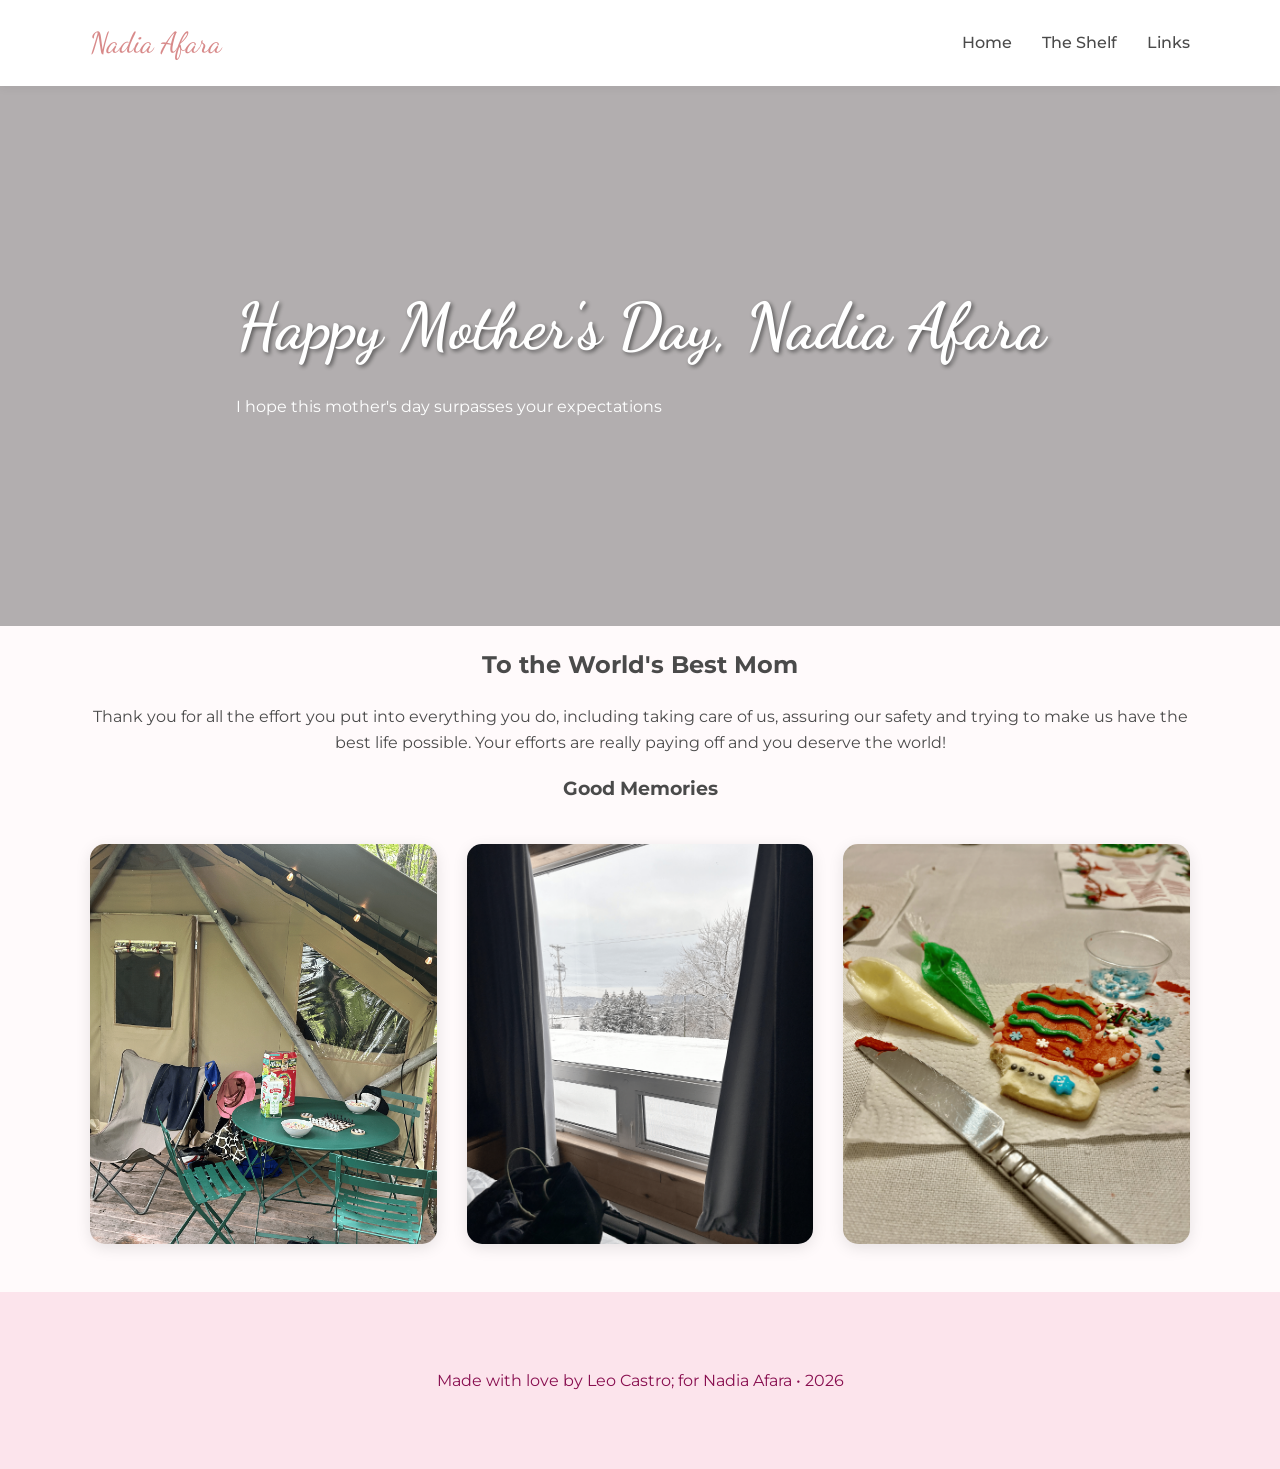
<file: index.html>
<!DOCTYPE html>
<html lang="en">

<head>
    <meta charset="UTF-8">
    <meta name="viewport" content="width=device-width, initial-scale=1.0">
    <title>Mother's day site</title>
    <link rel="stylesheet" href="styling.css">
    <link
        href="https://fonts.googleapis.com/css2?family=Dancing+Script:wght@600&family=Montserrat:wght@300;400&display=swap"
        rel="stylesheet">
</head>

<body>

    <nav class="navbar">
        <div class="nav-container">
            <a href="index.html" class="nav-logo">Nadia Afara</a>
            <ul class="nav-links">
                <li><a href="index.html">Home</a></li>
                <li><a href="the-shelf.html">The Shelf</a></li>
                <li><a href="links.html">Links</a></li>
            </ul>
        </div>
    </nav>
    <main class="fade-in">

        <header class="hero">
            <div class="hero-content">
                <h1>Happy Mother's Day, Nadia Afara</h1>
                <p>I hope this mother's day surpasses your expectations</p>
            </div>
        </header>

        <section class="message-section">
            <div class="container">
                <h2>To the World's Best Mom</h2>
                <p class="personal-note">
                    Thank you for all the effort you put into everything you do, including taking care of us, assuring
                    our safety and trying to make us have the best life possible. Your efforts are really paying off and
                    you deserve the world!
                </p>
            </div>
        </section>

        <section class="gallery">
            <div class="container">
                <h3>Good Memories</h3>
                <div class="photo-grid">
                    <div class="photo-card">
                        <img src="Huttopia.png" alt="Memory 1">
                        <span class="memory-caption">Our trip to Huttopia</span>
                    </div>
                    <div class="photo-card">
                        <img src="Sutton.png" alt="Memory 2">
                        <span class="memory-caption">The sutton hotel</span>
                    </div>
                    <div class="photo-card">
                        <img src="Christmas.png" alt="Memory 3">
                        <span class="memory-caption">Christmas cookies 2025</span>
                    </div>
                </div>
            </div>
        </section>

        <footer>
            <p>Made with love by Leo Castro; for Nadia Afara &bull; 2026</p>
        </footer>

</body>
</main>

</html>
</file>
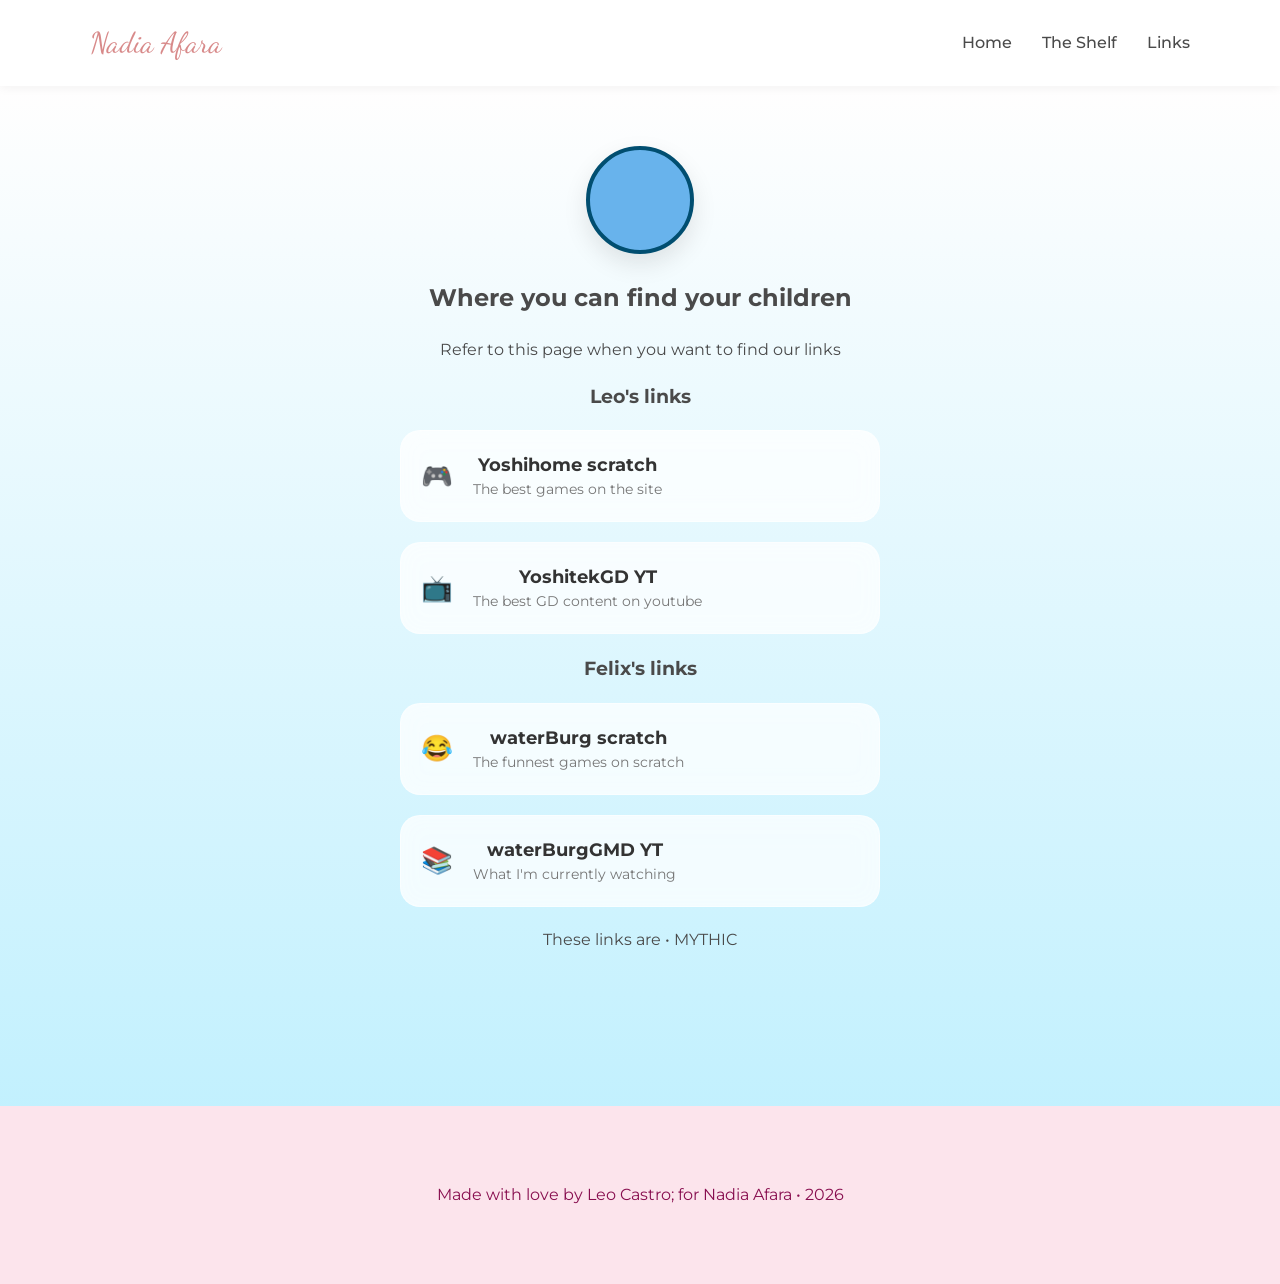
<file: links.html>
<!DOCTYPE html>
<html lang="en">

<head>
    <meta charset="UTF-8">
    <meta name="viewport" content="width=device-width, initial-scale=1.0">
    <title>Links</title>
    <link rel="stylesheet" href="styling.css">
    <link
        href="https://fonts.googleapis.com/css2?family=Dancing+Script:wght@600&family=Montserrat:wght@300;400;600&display=swap"
        rel="stylesheet">
</head>

<body>

    <nav class="navbar">
        <div class="nav-container">
            <a href="index.html" class="nav-logo">Nadia Afara</a>
            <ul class="nav-links">
                <li><a href="index.html">Home</a></li>
                <li><a href="the-shelf.html">The Shelf</a></li>
                <li><a href="links.html">Links</a></li>
            </ul>
        </div>
    </nav>

    <main class="fade-in">

        <section class="links-page">
            <div class="links-container">
                <div class="links-header">
                    <div class="profile-mini"></div>
                    <h1>Where you can find your children</h1>
                    <p>Refer to this page when you want to find our links</p>
                </div>

                <div class="links-section">
                    <h3>Leo's links</h3>
                    <a href="https://scratch.mit.edu/users/yoshihome/" class="link-card" target="__blank">
                        <span class="link-icon">🎮</span>
                        <div class="link-text">
                            <strong>Yoshihome scratch</strong>
                            <p>The best games on the site</p>
                        </div>
                    </a>
                    <a href="https://www.youtube.com/@YoshitekGD" class="link-card" target="__blank">
                        <span class="link-icon">📺</span>
                        <div class="link-text">
                            <strong>YoshitekGD YT</strong>
                            <p>The best GD content on youtube</p>
                        </div>
                    </a>
                </div>

                <div class="links-section">
                    <h3>Felix's links</h3>
                    <a href="https://scratch.mit.edu/users/waterBurg/" class="link-card" target="__blank">
                        <span class="link-icon">😂</span>
                        <div class="link-text">
                            <strong>waterBurg scratch</strong>
                            <p>The funnest games on scratch</p>
                        </div>
                    </a>
                    <a href="https://www.youtube.com/@waterBurgGMD" class="link-card" target="__blank">
                        <span class="link-icon">📚</span>
                        <div class="link-text">
                            <strong>waterBurgGMD YT</strong>
                            <p>What I'm currently watching</p>
                        </div>
                    </a>
                </div>

                <div class="links-footer">
                    <p>These links are • MYTHIC</p>
                </div>
            </div>
        </section>

        <footer>
            <p>Made with love by Leo Castro; for Nadia Afara &bull; 2026</p>
        </footer>

</body>
</main>

</html>
</file>
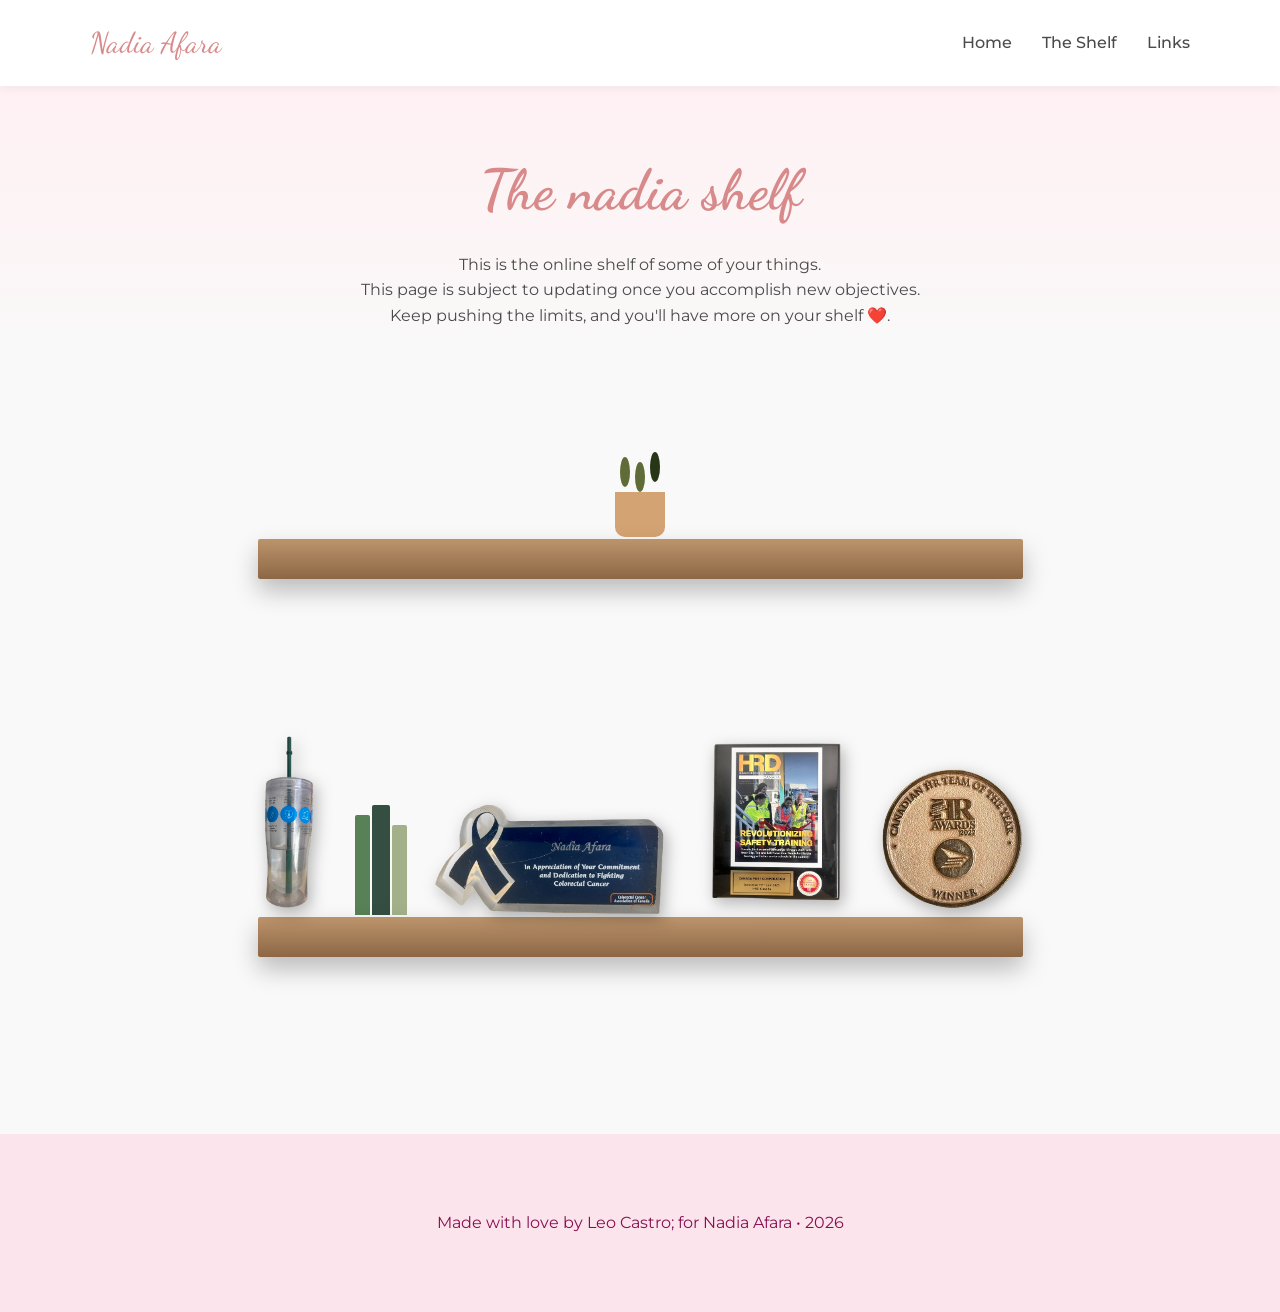
<file: the-shelf.html>
<!DOCTYPE html>
<html lang="en">

<head>
    <meta charset="UTF-8">
    <meta name="viewport" content="width=device-width, initial-scale=1.0">
    <title>The Shelf</title>
    <link rel="stylesheet" href="styling.css">
    <link
        href="https://fonts.googleapis.com/css2?family=Dancing+Script:wght@600&family=Montserrat:wght@300;400&display=swap"
        rel="stylesheet">
</head>

<body>

    <nav class="navbar">
        <div class="nav-container">
            <a href="index.html" class="nav-logo">Nadia Afara</a>
            <ul class="nav-links">
                <li><a href="index.html">Home</a></li>
                <li><a href="the-shelf.html">The Shelf</a></li>
                <li><a href="links.html">Links</a></li>
            </ul>
        </div>
    </nav>

    <main class="fade-in">

        <section class="shelf-page">
            <!-- NEW HEADER SECTION -->
            <header class="shelf-header">
                <div class="container">
                    <h1 class="shelf-title">The nadia shelf</h1>
                    <p class="shelf-subtitle">This is the online shelf of some of your things. <br> This page is subject to updating once you accomplish new objectives. <br> Keep pushing the limits, and you'll have more on your shelf ❤️. </p>
                    <div class="header-line"></div>
                </div>
            </header>

            <div class="container">
                <div class="wall">
                    <!-- TOP SHELF -->
                    <div class="floating-shelf top-shelf">
                        <div class="shelf-content">
                            <div class="decorative-plant">
                                <div class="leaf"></div>
                                <div class="pot"></div>
                            </div>
                        </div>
                        <div class="shelf-board"></div>
                    </div>

                    <!-- BOTTOM SHELF -->
                    <div class="floating-shelf bottom-shelf">
                        <div class="shelf-content">
                            <!-- ITEM 1 -->
                            <div class="item">
                                <img src="Nadia's bottle.png" alt="Bottle">
                                <span class="memory-caption">Cool water bottle</span>
                            </div>

                            <div class="book-stack">
                                <div class="book spine-1"></div>
                                <div class="book spine-2"></div>
                                <div class="book spine-3"></div>
                            </div>

                            <!-- ITEM 2 -->
                            <div class="item">
                                <img src="Nadia's cancer name.png" alt="Name">
                                <span class="memory-caption">Your amazing nameplate</span>
                            </div>

                            <!-- ITEM 3 -->
                            <div class="item">
                                <img src="Nadia's certificate.png" alt="Certificate">
                                <span class="memory-caption">The best award</span>
                            </div>

                            <!-- ITEM 4 -->
                            <div class="item">
                                <img src="Nadia's coin.png" alt="Coin">
                                <span class="memory-caption">Lucky Coin</span>
                            </div>
                        </div>
                        <div class="shelf-board"></div>
                    </div>
                </div>
            </div>
        </section>

        <footer>
            <p>Made with love by Leo Castro; for Nadia Afara &bull; 2026</p>
        </footer>

</body>
</main>

</html>
</file>
<file: styling.css>
/* =========================================
   1. Page Transitions & Reset
   ========================================= */
html { scroll-behavior: smooth; }

/* The Fade-In Animation */
@keyframes fadeInPage {
    from { opacity: 0; transform: translateY(10px); }
    to { opacity: 1; transform: translateY(0); }
}

/* Class to be applied to the main <section> or <main> tag of each page */
.fade-in {
    animation: fadeInPage 0.8s ease-out forwards;
}

body {
    margin: 0;
    font-family: 'Montserrat', sans-serif;
    color: #4a4a4a;
    background-color: #fffafb;
    line-height: 1.6;
    overflow-x: hidden;
}

.container {
    max-width: 1100px;
    margin: 0 auto;
    padding: 0 20px;
    text-align: center;
}

/* =========================================
   2. Navigation Bar
   ========================================= */
.navbar {
    background-color: white;
    padding: 20px 0;
    position: sticky;
    top: 0;
    z-index: 1000;
    box-shadow: 0 2px 10px rgba(0,0,0,0.05);
}

.nav-container {
    max-width: 1100px;
    margin: 0 auto;
    display: flex;
    justify-content: space-between;
    align-items: center;
    padding: 0 20px;
}

.nav-logo {
    font-family: 'Dancing Script', cursive;
    font-size: 1.8rem;
    color: #d88a8a;
    text-decoration: none;
}

.nav-links {
    list-style: none;
    display: flex;
    gap: 30px;
    margin: 0;
}

.nav-links a {
    text-decoration: none;
    color: #4a4a4a;
    font-weight: 500;
    transition: 0.3s;
}

.nav-links a:hover { color: #d88a8a; }

/* =========================================
   3. Captions (Used across Main & Shelf)
   ========================================= */
.memory-caption {
    position: absolute;
    background-color: rgba(0, 0, 0, 0.95);
    color: white;
    padding: 10px 20px;
    border-radius: 25px;
    font-size: 0.9rem;
    white-space: nowrap;
    opacity: 0;
    transition: all 0.4s cubic-bezier(0.175, 0.885, 0.32, 1.275), border-color 0.4s, border-width 0.4s;
    z-index: 10;
    pointer-events: none;
}
.memory-caption:hover{
    border-width: 2px;
    border-color:#880e4f
}
/* =========================================
   4. Main Page (Hero & Gallery)
   ========================================= */
.hero {
    background: linear-gradient(rgba(0,0,0,0.3), rgba(0,0,0,0.3)), 
                url('https://images.unsplash.com/photo-1490750967868-88aa4486c946?q=80&w=2070') no-repeat center center/cover;
    height: 60vh;
    display: flex;
    align-items: center;
    justify-content: center;
    color: white;
}

.hero h1 {
    font-family: 'Dancing Script', cursive;
    font-size: 4rem;
    text-shadow: 2px 2px 4px rgba(0,0,0,0.5);
    margin: 0;
}

.photo-grid {
    display: grid;
    grid-template-columns: repeat(auto-fit, minmax(300px, 1fr));
    gap: 30px;
    margin: 40px 0;
}

.photo-card { position: relative; }

.photo-card img {
    width: 100%;
    height: 400px;
    object-fit: cover;
    border-radius: 15px;
    box-shadow: 0 4px 15px rgba(0,0,0,0.1);
    transition: transform 0.4s ease;
}

.photo-card .memory-caption {
    bottom: 20px;
    left: 50%;
    transform: translateX(-50%);
}

.photo-card:hover img { transform: scale(1.02); }
.photo-card:hover .memory-caption { opacity: 1; bottom: 45px; }

/* =========================================
   5. Shelf Page & Decorations
   ========================================= */
.shelf-page {
    background-color: #f9f9f9;
    padding-bottom: 80px;
}

.shelf-header {
    padding: 60px 0 20px;
    background: linear-gradient(to bottom, #fff0f3, #f9f9f9);
}

.shelf-title {
    font-family: 'Dancing Script', cursive;
    font-size: 3.5rem;
    color: #d88a8a;
    margin: 0;
}

.wall {
    position: relative;
    max-width: 900px;
    margin: 20px auto;
    height: 650px;
    display: flex;
    flex-direction: column;
    align-items: center; 
    justify-content: space-around; 
}

.floating-shelf { width: 85%; display: flex; flex-direction: column; }

.shelf-board {
    height: 40px;
    background: linear-gradient(to bottom, #bc946c 0%, #8d6745 100%);
    border-radius: 2px;
    box-shadow: 0 12px 25px rgba(0,0,0,0.25);
    width: 100%;
}

.shelf-content {
    display: flex;
    justify-content: center;
    align-items: flex-end;
    gap: 25px;
    padding-bottom: 2px;
}

/* Shelf Items (Optimized for Transparent PNGs) */
.item {
    position: relative;
    display: flex;
    flex-direction: column;
    align-items: center;
}

.item img {
    max-height: 180px;
    filter: drop-shadow(3px 5px 8px rgba(0,0,0,0.3));
    transition: 0.3s cubic-bezier(0.175, 0.885, 0.32, 1.275);
    display: block;
    cursor: pointer;
}

.item .memory-caption {
    bottom: 100%;
    left: 50%;
    transform: translateX(-50%);
    margin-bottom: 10px;
}

.item:hover img { transform: translateY(-15px) scale(1.05); }
.item:hover .memory-caption { opacity: 1; bottom: 110%; }

/* CSS Decorations (Plant & Books) */
.decorative-plant { display: flex; flex-direction: column; align-items: center; }
.pot { width: 50px; height: 45px; background: #d4a373; border-radius: 0 0 10px 10px; }
.leaf {
    width: 10px; height: 30px; background: #606c38; border-radius: 50%;
    box-shadow: 15px -10px 0 #283618, -15px -5px 0 #606c38;
}

.book-stack { display: flex; gap: 2px; align-items: flex-end; }
.book { width: 15px; border-radius: 2px 2px 0 0; }
.spine-1 { height: 100px; background: #588157; }
.spine-2 { height: 110px; background: #344e41; width: 18px; }
.spine-3 { height: 90px; background: #a3b18a; }

/* =========================================
   6. Links Page Styles
   ========================================= */
.links-page {
    min-height: 100vh;
    width: 100%;
    background: linear-gradient(rgba(255, 255, 255, 0.75), rgba(174, 237, 255, 0.75));
    background-attachment: fixed;
    padding: 60px 0;
    display: flex;
    justify-content: center;
    align-items: flex-start;
}

.links-container {
    max-width: 480px;
    width: 90%;
    text-align: center;
}

.profile-mini {
    width: 100px; height: 100px;
    background-color: #68b3ec;
    background-size: cover;
    margin: 0 auto 25px;
    border-radius: 50%;
    border: 4px solid rgb(1, 78, 112);
    box-shadow: 0 10px 25px rgba(0,0,0,0.1);
}

.link-card {
    display: flex;
    align-items: center;
    background: rgba(255, 255, 255, 0.8);
    backdrop-filter: blur(12px);
    margin-bottom: 20px;
    padding: 20px;
    border-radius: 20px;
    text-decoration: none;
    color: #4a4a4a;
    border: 1px solid rgba(255, 255, 255, 0.5);
    transition: all 0.3s ease;
}

.link-card:hover {
    transform: translateY(-3px);
    background: rgba(255, 255, 255, 0.95);
    box-shadow: 0 12px 30px rgba(216, 138, 138, 0.2);
    border-color: #d88a8a;
}

.link-icon { font-size: 1.6rem; margin-right: 20px; }
.link-text strong { display: block; font-size: 1.1rem; color: #333; }
.link-text p { margin: 0; font-size: 0.85rem; color: #777; }

/* =========================================
   7. Footer & Responsive
   ========================================= */
footer {
    padding: 60px;
    background-color: #fce4ec;
    text-align: center;
    color: #880e4f;
}

@media (max-width: 768px) {
    .hero h1 { font-size: 2.5rem; }
    .shelf-title { font-size: 2.5rem; }
    .floating-shelf { width: 95%; }
    .item img { max-height: 120px; }
}
</file>
